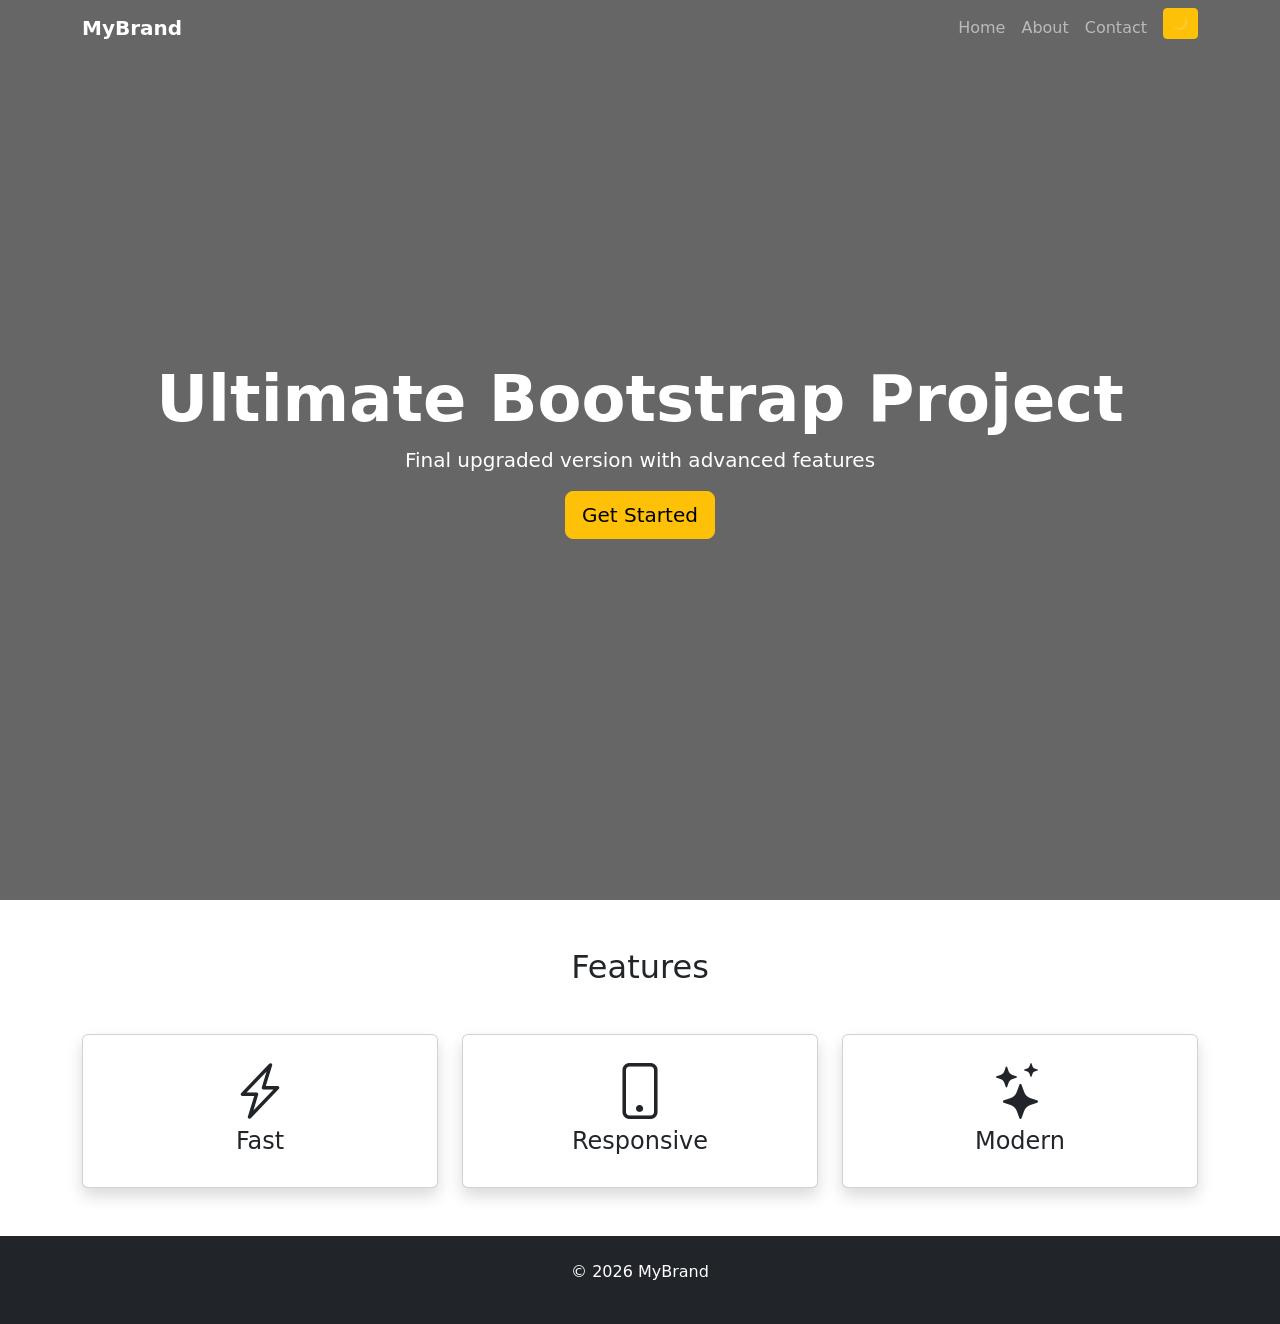
<file: index.html>
<!DOCTYPE html>
<html lang="en">
<head>
<meta charset="UTF-8">
<meta name="viewport" content="width=device-width, initial-scale=1">

<title>MyBrand</title>

<link href="https://cdn.jsdelivr.net/npm/bootstrap@5.3.0/dist/css/bootstrap.min.css" rel="stylesheet">
<link href="https://cdn.jsdelivr.net/npm/bootstrap-icons@1.10.5/font/bootstrap-icons.css" rel="stylesheet">

<link rel="stylesheet" href="style.css">
</head>

<body>

<!-- Loader -->
<div id="loader"></div>

<!-- Navbar -->
<nav id="navbar" class="navbar navbar-expand-lg navbar-dark fixed-top">
  <div class="container">
    <a class="navbar-brand fw-bold" href="#">MyBrand</a>

    <button class="navbar-toggler" data-bs-toggle="collapse" data-bs-target="#menu">
      <span class="navbar-toggler-icon"></span>
    </button>

    <div id="menu" class="collapse navbar-collapse">
      <ul class="navbar-nav ms-auto">
        <li><a class="nav-link" href="#">Home</a></li>
        <li><a class="nav-link" href="about.html">About</a></li>
        <li><a class="nav-link" href="contact.html">Contact</a></li>
        <li>
          <button onclick="toggleMode()" class="btn btn-sm btn-warning ms-2">🌙</button>
        </li>
      </ul>
    </div>
  </div>
</nav>

<!-- Hero -->
<section class="hero text-center text-white d-flex align-items-center">
  <div class="container">
    <h1 class="display-3 fw-bold">Ultimate Bootstrap Project</h1>
    <p class="lead">Final upgraded version with advanced features</p>
    <a href="contact.html" class="btn btn-warning btn-lg">Get Started</a>
  </div>
</section>

<!-- Features -->
<section class="p-5 text-center">
  <div class="container">
    <h2>Features</h2>
    <div class="row g-4 mt-4">

      <div class="col-md-4">
        <div class="card p-4 shadow">
          <i class="bi bi-lightning-charge display-4"></i>
          <h4>Fast</h4>
        </div>
      </div>

      <div class="col-md-4">
        <div class="card p-4 shadow">
          <i class="bi bi-phone display-4"></i>
          <h4>Responsive</h4>
        </div>
      </div>

      <div class="col-md-4">
        <div class="card p-4 shadow">
          <i class="bi bi-stars display-4"></i>
          <h4>Modern</h4>
        </div>
      </div>

    </div>
  </div>
</section>

<!-- Footer -->
<footer class="text-center p-4 bg-dark text-white">
  <p>© 2026 MyBrand</p>
</footer>

<script src="https://cdn.jsdelivr.net/npm/bootstrap@5.3.0/dist/js/bootstrap.bundle.min.js"></script>

<script>
// Loader
window.onload = () => {
  document.getElementById("loader").style.display = "none";
};

// Dark mode toggle
function toggleMode() {
  document.body.classList.toggle("dark");
}

// Navbar scroll effect
window.addEventListener("scroll", () => {
  document.getElementById("navbar").classList.toggle("scrolled", window.scrollY > 50);
});
</script>

</body>
</html>
</file>
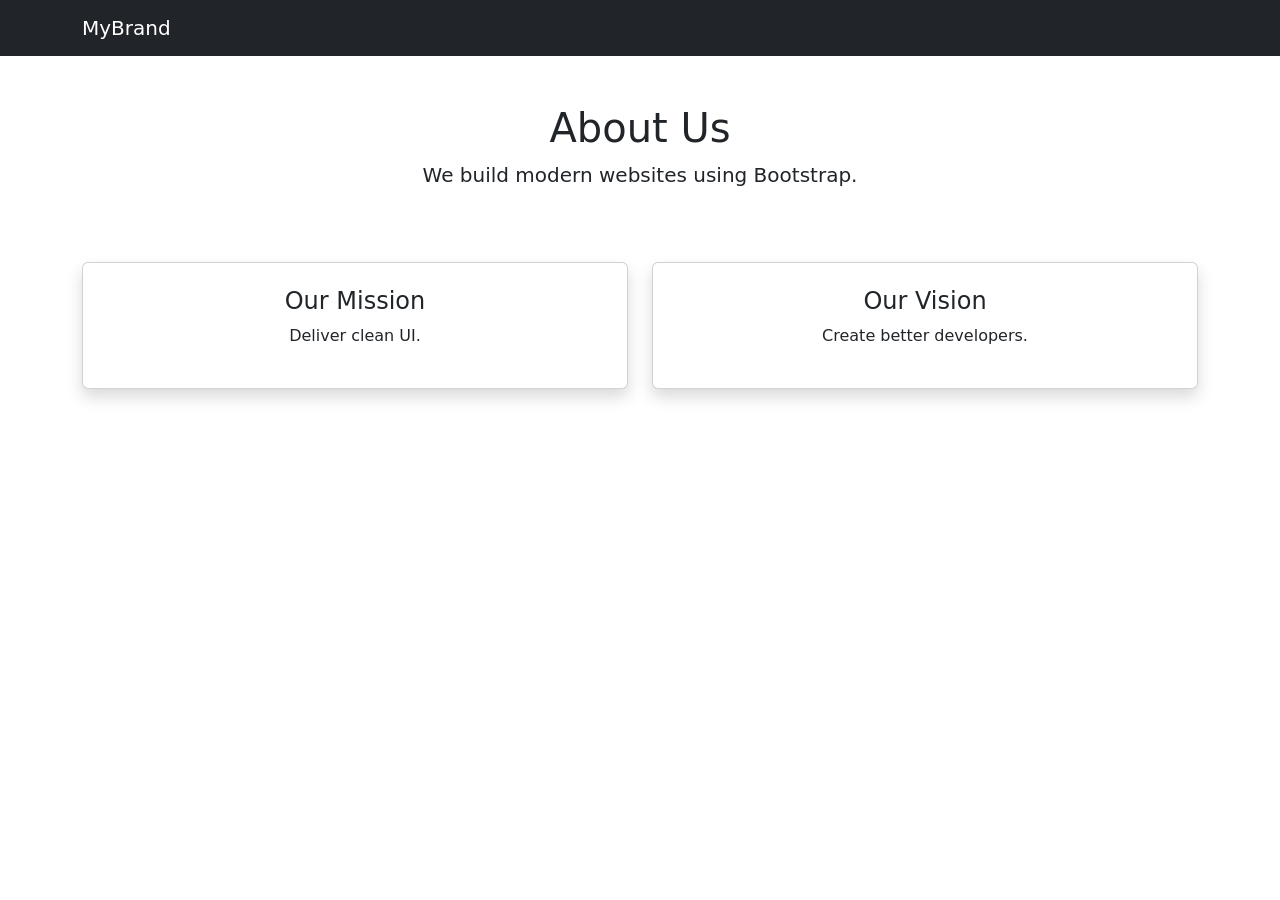
<file: about.html>
<!DOCTYPE html>
<html lang="en">
<head>
<meta charset="UTF-8">
<meta name="viewport" content="width=device-width, initial-scale=1">

<title>About</title>

<link href="https://cdn.jsdelivr.net/npm/bootstrap@5.3.0/dist/css/bootstrap.min.css" rel="stylesheet">
<link rel="stylesheet" href="style.css">
</head>

<body>

<nav class="navbar navbar-dark bg-dark">
  <div class="container">
    <a class="navbar-brand" href="index.html">MyBrand</a>
  </div>
</nav>

<section class="p-5 text-center">
  <div class="container">
    <h1>About Us</h1>
    <p class="lead">We build modern websites using Bootstrap.</p>

    <div class="row mt-5 g-4">

      <div class="col-md-6">
        <div class="card p-4 shadow">
          <h4>Our Mission</h4>
          <p>Deliver clean UI.</p>
        </div>
      </div>

      <div class="col-md-6">
        <div class="card p-4 shadow">
          <h4>Our Vision</h4>
          <p>Create better developers.</p>
        </div>
      </div>

    </div>
  </div>
</section>

</body>
</html>
</file>
<file: style.css>
/* Loader */
#loader {
  position: fixed;
  width: 100%;
  height: 100vh;
  background: white;
  z-index: 9999;
}

/* Navbar scroll */
#navbar {
  transition: 0.3s;
}
#navbar.scrolled {
  background: black;
}

/* Hero */
.hero {
  height: 100vh;
  background: linear-gradient(rgba(0,0,0,0.6), rgba(0,0,0,0.6)),
              url('https://picsum.photos/1600/900') center/cover;
}

/* Dark mode */
.dark {
  background: #121212;
  color: white;
}

/* Card hover */
.card:hover {
  transform: translateY(-10px);
  transition: 0.3s;
}
</file>
